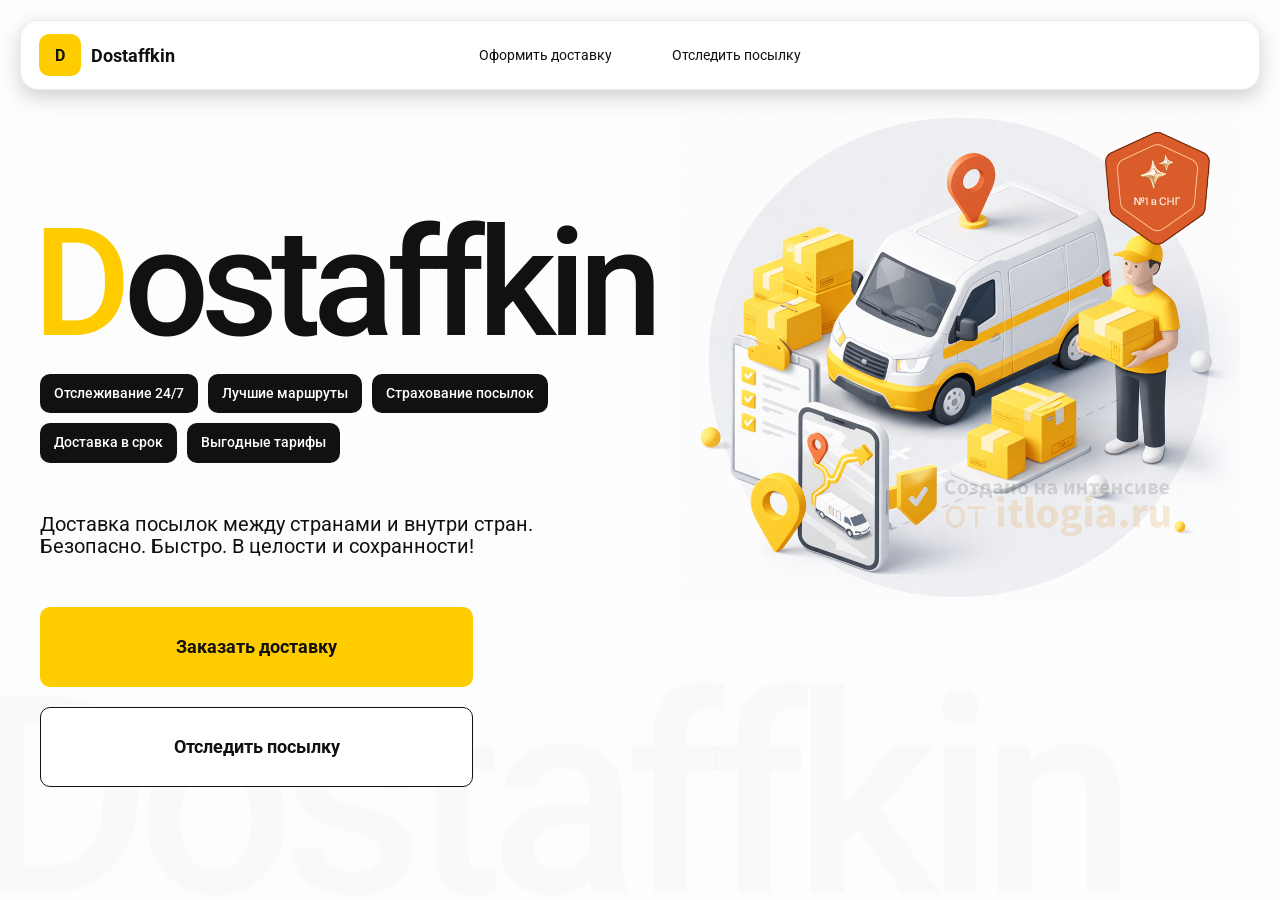
<file: 2.html>
<!DOCTYPE html>
<html lang="ru">

<head>
    <meta charset="UTF-8">
    <meta name="viewport" content="width=device-width,initial-scale=1,maximum-scale=1,user-scalable=0"/>
    <title>Dostaffkin — Доставка посылок между странами и внутри стран. Безопасно. Быстро. В целости и сохранности!
    </title>
    <link rel="stylesheet" href="стили/base.css">
    <link rel="stylesheet" href="стили/base_adaptive.css">
    <link rel="stylesheet" href="стили/style.css">
    <link rel="stylesheet" href="стили/index_adaptive.css">
</head>

<body>
    <div class="container">
        <header class="header">
            <a href="#" class="header-brand">
                <div class="header-logo">D</div>
                <div class="header-title">Dostaffkin</div>
            </a>
            <nav class="header-menu">
                <a class="header-link" href="#">Оформить <span>доставку</span></a>
                <a class="header-link" href="#">Отследить <span>посылку</span></a>
            </nav>
        </header>

        <main class="main">
            <section class="main-info">
                <div class="main-title">
                    <span>D</span>ostaffkin
                </div>
                <div class="main-features">
                    <div class="main-feature">Отслеживание 24/7</div>
                    <div class="main-feature">Лучшие маршруты</div>
                    <div class="main-feature">Страхование посылок</div>
                    <div class="main-feature">Доставка в срок</div>
                    <div class="main-feature">Выгодные тарифы</div>
                </div>
                <div class="main-description">
                    Доставка посылок между странами и внутри стран.
                    Безопасно. Быстро. В целости и сохранности!
                </div>
                <div class="main-actions">
                    <a class="button" type="button" href="./order.html">Заказать доставку</a>
                    <a class="button button-white" type="button" href="./track.html">Отследить посылку</a>
                </div>
                <div class="main-title-ghost">Dostaffkin</div>
            </section>

            <section class="main-image">
                <img src="img/main-image 1.png" alt="Main image" />
            </section>
        </main>
    </div>
</body>
</html>
</file>
<file: стили/base.css>
*, *::before, *::after {
    box-sizing: border-box;
}

a {
    text-decoration: none;
    color: inherit;
}


@font-face {
    font-family: 'Roboto';
    src: url('../fonts/Roboto-Regular.ttf');
    font-weight: normal;
}

@font-face {
    font-family: 'Roboto';
    src: url('../fonts/Roboto-Bold.ttf');
    font-weight: bold;
}

@font-face {
    font-family: 'Roboto';
    src: url('../fonts/Roboto-Medium.ttf');
    font-weight: 500;
}

html, body {
    margin: 0;
    color: #111111;
    font-family: 'Roboto', sans-serif;
}

body {
    background: #FDFDFD;
}

.header {
    border-radius: 18px;
    box-shadow: 0 7px 20px #0000002E;
    backdrop-filter: blur(10px);
    background: #ffffff;
    left: 20px;
    border: 1px solid rgba(0, 0, 0, 0.08);
    position: fixed;
    right: 20px;
    top: 20px;
    padding: 14px 18px;
    height: 70px;
    display: flex;
    align-items: center;
    z-index: 6;
}

.header-brand {
    display: flex;
    flex-direction: row;
    align-items: center;
    text-decoration: none;
    color: #111;
    gap: 10px;
}

.header-logo {
    width: 42px;
    height: 42px;
    border-radius: 10px;
    background: #FFCC00;
    display: grid;
    place-items: center;
    font-weight: bold;
    color: #111;
}

.header-title {
    font-size: 18px;
    font-weight: bold;
    color: #111111;
    text-decoration: none;
    margin: 0;
    padding: 0;
}


.header-menu {
    display: flex;
    align-items: center;
    gap: 60px;
    margin: 0;
    position: absolute;
    left: 50%;
    transform: translateX(-50%);
}

.header-link {
    font-size: 14px;
    color: #111111;
    text-decoration: none;
}

.button {
    border: 0;
    outline: none;
    height: 44px;
    border-radius: 10px;
    font-size: 14px;
    font-weight: bold;
    cursor: pointer;
    font-family: inherit;
    transition: transform .08s ease, opacity .12s ease;
    background: #ffcc00;
    color: #111111;
    text-align: center;
    text-decoration: none;
}

.button:hover {
    background-color: #E5BC19;
}

.button:disabled {
    cursor: not-allowed;
    background-color: #FADE6E;
    color: #787878;
    transform: none;
}

.button.button-white {
    background: #ffffff;
    border: 1px solid #111111;
}

.button.button-white:hover {
    background: rgb(241 241 241);
}
</file>
<file: стили/base_adaptive.css>
@media (max-width: 767px) {
    .header {
        left: 10px;
        right: 10px;
        top: 10px;
    }

    .header-link span {
        display: none;
    }

    .header-menu {
        gap: 20px;
        justify-content: flex-start;
        margin: 0 0 0 30px;
        position: static;
        transform: none;
    }
}

@media (max-width: 420px) {
    .header-title {
        display: none;
    }
}

@media (max-width: 374px) {
    .header-menu {
        gap: 10px;
        margin: 0 0 0 10px;
    }
}
</file>
<file: стили/style.css>
.container {
    overflow: hidden;
    min-height: 100vh;
}

.main {
    padding: 111px 40px 40px;
    position: relative;
    display: flex;
}

.main-info {
    max-width: 840px;
    width: 100%;
    position: relative;
}

.main-title {
    margin-top: 98px;
    font-weight: 500;
    font-size: 200px;
    line-height: 1;
    letter-spacing: -0.05em;
    color: #111111;
    left: -15px;
    position: relative;
}

.main-title span {
    color: #ffcc00;
}

.main-features {
    margin-top: 15px;
    display: flex;
    flex-wrap: wrap;
    gap: 10px;
}

.main-feature {
    background: #111111;
    color: #ffffff;
    padding: 12px 14px;
    font-weight: 500;
    font-size: 14px;
    line-height: 1.1;
    border-radius: 10px;
}

.main-description {
    margin-top: 50px;
    max-width: 500px;
    font-size: 20px;
    line-height: 1.1;
    color: #111111;
}

.main-actions {
    margin-top: 50px;
    display: flex;
    flex-direction: column;
    gap: 20px;
}

.main-actions .button {
    height: 80px;
    width: 433px;
    font-size: 18px;
    font-weight: bold;
    place-items: center;
    display: grid;
}

.main-title-ghost {
    position: absolute;
    z-index: -1;
    left: -70px;
    bottom: -150px;
    font-weight: 500;
    font-size: 278px;
    line-height: 1;
    letter-spacing: -0.05em;
    color: #ECEDF04D;
}

.main-image {
    width: 1024px;
    top: 100px;
    z-index: -2;
}

.main-image img {
    width: 100%;
    max-width: 1024px;
    height: auto;
    display: block;
}
</file>
<file: стили/index_adaptive.css>
@media (max-width: 1760px) {
    .main-title {
        font-size: 150px;
        left: -7px;
    }

    .main-info {
        max-width: 640px;
    }
}

@media (max-width: 1200px) {
    .main-info {
        max-width: 540px;
    }

    .main {
        padding: 111px 20px 20px;
    }

    .main-title {
        font-size: 120px;
        left: -4px;
    }

    .main-title-ghost {
        font-size: 220px;
    }
}

@media (max-width: 1024px) {
    .main-title {
        margin-top: 30px;
    }

    .main {
        flex-direction: column-reverse;
    }

    .main-image {
        max-width: 350px;
        position: absolute;
        left: 370px;
        top: 370px;
    }

    .main-info {
        max-width: 100%;
    }

    .main-actions {
        gap: 10px;
    }

    .main-actions .button {
        height: 50px;
        font-size: 14px;
        width: auto;
        max-width: 300px;
    }

    .main-description {
        max-width: 350px;
    }
}

@media (max-width: 570px) {
    .main-title {
        font-size: 88px;
    }

    .main-description {
        max-width: 100%
    }

    .main-actions {
       width: 100%;
    }

    .main-actions .button {
        width: 100%;
        max-width: 100%
    }

    .main-image {
        max-width: 650px;
        position: absolute;
        left: 170px;
        top: 70px;
        opacity: 0.2;
    }
}

@media (max-width: 400px) {
    .main-title {
        font-size: 70px;
    }
}
</file>
